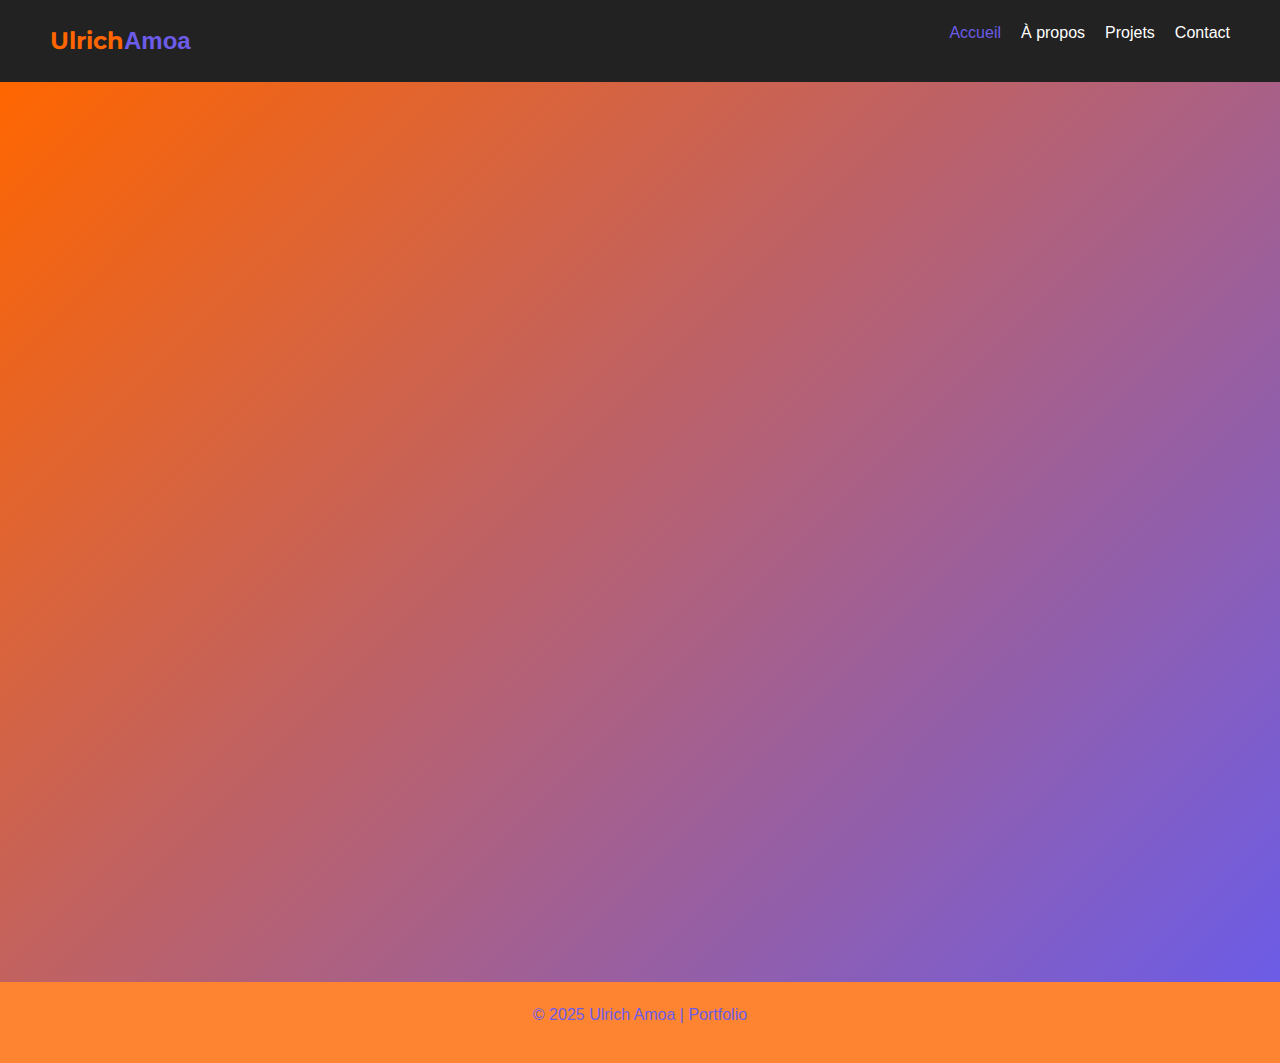
<file: index.html>
<!DOCTYPE html>
<html lang="fr">
<head>
    <link href="https://fonts.googleapis.com/css2?family=Montserrat:wght@400;600&family=Poppins:wght@300;400;500;700&display=swap" rel="stylesheet">
  <link href="https://cdn.jsdelivr.net/npm/bootstrap@5.3.3/dist/css/bootstrap.min.css" rel="stylesheet">
  <meta charset="UTF-8">
  <meta name="viewport" content="width=device-width, initial-scale=1.0">
  <title>Portfolio - Ulrich Amoa</title>
  <link rel="stylesheet" href="css/index.css">
  <script defer src="js/index.js"></script>
</head>
<body>
  <!-- ===== HEADER ===== -->
  <header class="header">
    <div class="logo">Ulrich<span>Amoa</span></div>

    <!-- Bouton menu hamburger -->
    <div class="menu-toggle" id="menu-toggle">&#9776;</div>

    <nav id="nav-menu">
      <ul>
        <li><a href="index.html" class="active">Accueil</a></li>
        <li><a href="about.html">À propos</a></li>
        <li><a href="project.html">Projets</a></li>
        <li><a href="contact.html">Contact</a></li>
      </ul>
    </nav>
  </header>

  <!-- ===== HERO SECTION CARTE ===== -->
  <section class="hero-section">
    <div class="hero-card">
      <img src="image/img.png" alt="Ulrich Amoa" class="profile-pic">
      <h1>Bienvenue sur mon Portfolio</h1>
      <h2>Moi c’est <span>Ulrich Amoa</span></h2>
      <p>Développeur web passionné, en quête de perfection et d’innovation dans le numérique.</p>
      <a href="project.html" class="btn">Projet d'étude</a>
       <a href="about.html" class="btn">A propos de moi</a>
    </div>
  </section>

  <!-- ===== FOOTER ===== -->
  <footer>
    <p>&copy; 2025 Ulrich Amoa | Portfolio</p>
  </footer>
</body>
</html>
</file>
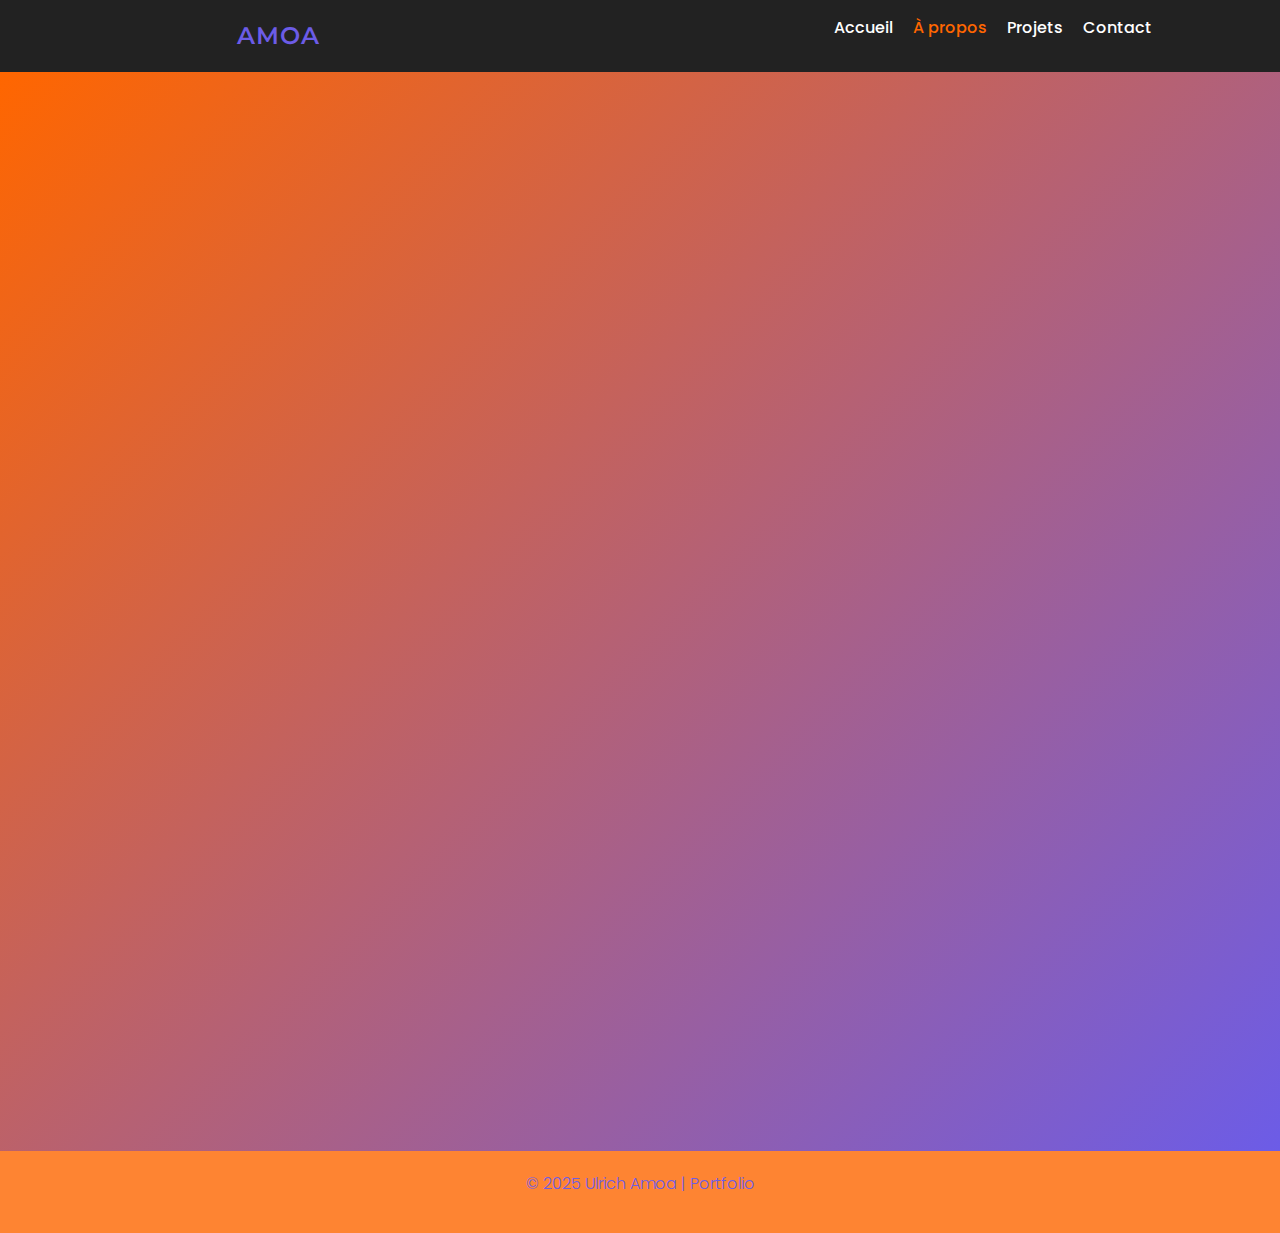
<file: about.html>
<!DOCTYPE html>
<html lang="fr">
<head>
  <link href="https://fonts.googleapis.com/css2?family=Montserrat:wght@400;600&family=Poppins:wght@300;400;500;700&display=swap" rel="stylesheet">
  <link href="https://cdn.jsdelivr.net/npm/bootstrap@5.3.3/dist/css/bootstrap.min.css" rel="stylesheet">
  <meta charset="UTF-8">
  <meta name="viewport" content="width=device-width, initial-scale=1.0">
  <title>À propos - Ulrich Amoa</title>
  <link rel="stylesheet" href="css/about.css">
  <script defer src="js/about.js"></script>
</head>
<body>
  <!-- ======= HEADER ======= -->
  <header class="header">
    <div class="logo">ULRICH <span>AMOA</span></div>

    <nav>
      <ul class="nav-links">
        <li><a href="index.html">Accueil</a></li>
        <li><a href="about.html" class="active">À propos</a></li>
        <li><a href="project.html">Projets</a></li>
        <li><a href="contact.html">Contact</a></li>
      </ul>
      <!-- Bouton menu burger -->
      <div class="menu-toggle">&#9776;</div>
    </nav>
  </header>

  <!-- ======= CONTENU ======= -->
  <section class="about-section">
    <div class="about-card">
      <img src="image/img.png" alt="Photo de Ulrich" class="profile-pic">

  <h1>À propos de moi</h1>
  <p>
    Je m’appelle <strong>Ulrich Amoa</strong>, né le 21 octobre 1998 à Anékro (Côte d’Ivoire).  
    Actuellement basé à Abidjan, je suis titulaire d’un <strong>BTS en Développement Web</strong>, 
    spécialité dans la création de sites web.
  </p>

  <p>
    Au cours de mon parcours, j’ai pu réaliser un <strong>stage en développement d’applications web</strong>, 
    où j’ai renforcé mes compétences techniques et ma capacité à travailler sur des projets concrets.  
    Mes connaissances couvrent les technologies suivantes :  
  </p>
  <div class="skills">

  <div class="skill">
    <p>HTML & CSS</p>
    <div class="progress-bar">
      <div class="progress htmlcss">55%</div>
    </div>
  </div>

  <div class="skill">
    <p>JavaScript</p>
    <div class="progress-bar">
      <div class="progress javascript">32%</div>
    </div>
  </div>

  <div class="skill">
    <p>PHP & SQL</p>
    <div class="progress-bar">
      <div class="progress phpsql">25%</div>
    </div>
  </div>
</div>


  <p>
    Mon objectif est de poursuivre mes études en France à travers le programme 
    <strong>Campus France</strong>, afin d’évoluer vers un <strong>Bac+5 en Informatique</strong> 
    et de devenir <strong>Développeur Web Full-Stack</strong>.  
  </p>

  <p>
    Je suis motivé par l’innovation et passionné par le numérique.  
    Mon ambition est de contribuer à la conception de solutions technologiques 
    utiles et accessibles, tout en m’intégrant dans un environnement international 
    stimulant.
  </p>
    </div>
  </section>
<script src="https://cdn.jsdelivr.net/npm/bootstrap@5.3.3/dist/js/bootstrap.bundle.min.js"></script>

<!-- ===== FOOTER ===== -->
  <footer>
    <p>&copy; 2025 Ulrich Amoa | Portfolio</p>
  </footer>
</body>
</html>
</file>
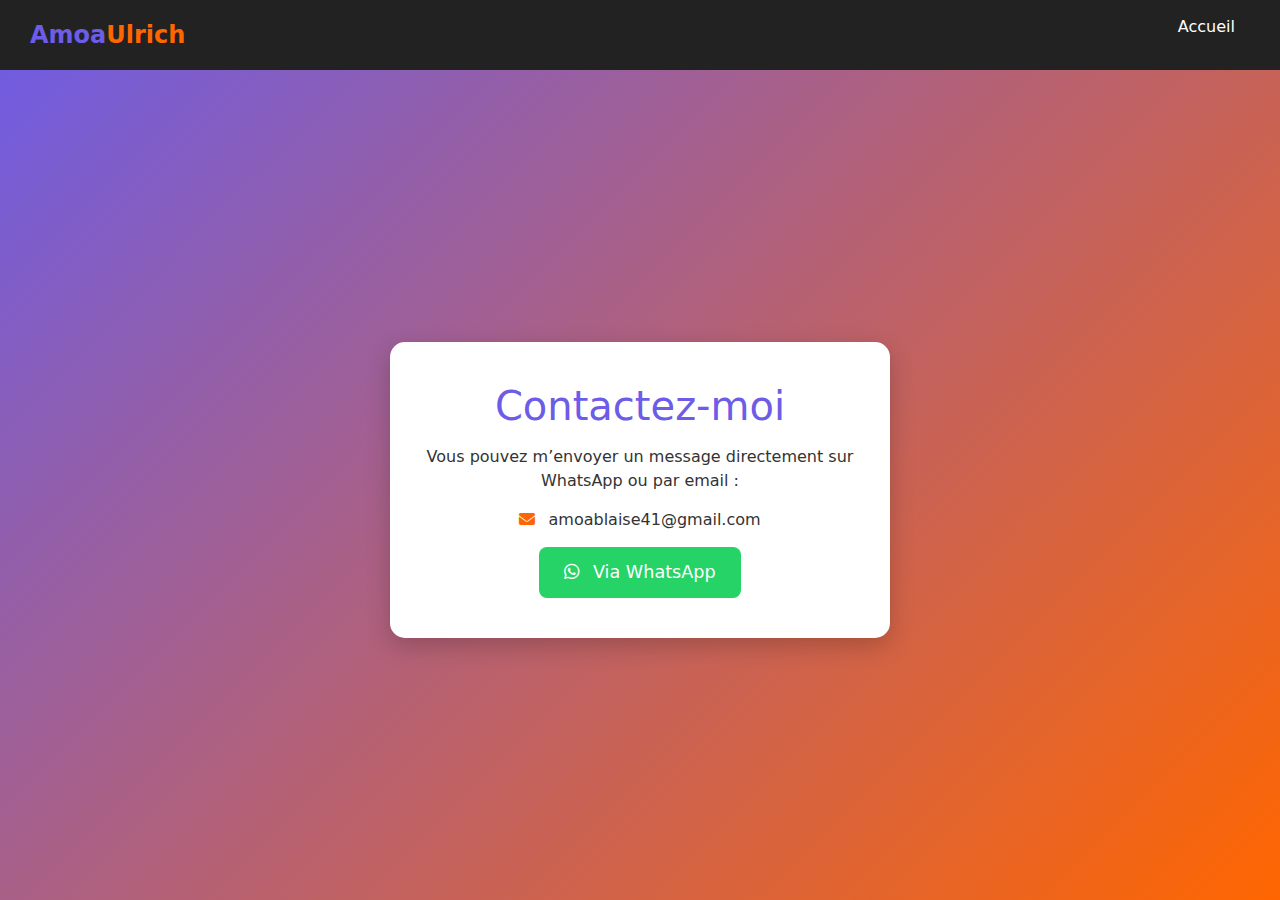
<file: contact.html>
<!DOCTYPE html>
<html lang="fr">
<head>
  <meta charset="UTF-8">
  <meta name="viewport" content="width=device-width, initial-scale=1.0">
  <title>Contact - Ulrich Amoa</title>
  <link rel="stylesheet" href="css/contact.css">
  <link href="https://cdn.jsdelivr.net/npm/bootstrap@5.3.3/dist/css/bootstrap.min.css" rel="stylesheet">
  <link rel="stylesheet" href="https://cdnjs.cloudflare.com/ajax/libs/font-awesome/6.5.0/css/all.min.css">
</head>
<body>

  <!-- ===== HEADER ===== -->
  <header class="header">
    <div class="logo">Amoa<span>Ulrich</span></div>
    <nav class="nav">
      <ul class="nav-links">
        <li><a href="index.html">Accueil</a></li>
      </ul>
      <div class="burger">
        <i class="fas fa-bars"></i>
      </div>
    </nav>
  </header>

  <!-- ===== CONTACT SECTION ===== -->
  <section class="contact-section">
    <div class="contact-card">
      <h1>Contactez-moi</h1>
      <p>Vous pouvez m’envoyer un message directement sur WhatsApp ou par email :</p>

      <p class="email-text">
        <i class="fas fa-envelope"></i> amoablaise41@gmail.com
      </p>

      <!-- Lien WhatsApp -->
      <a href="https://wa.me/2250507678290?text=Bonjour%20Ulrich,%20je%20viens%20de%20votre%20portfolio" 
         target="_blank" class="whatsapp-btn">
         <i class="fab fa-whatsapp"></i> Via WhatsApp</a>
    </div>
  </section>

  <script src="js/contact.js"></script>
</body>
</html>
</file>
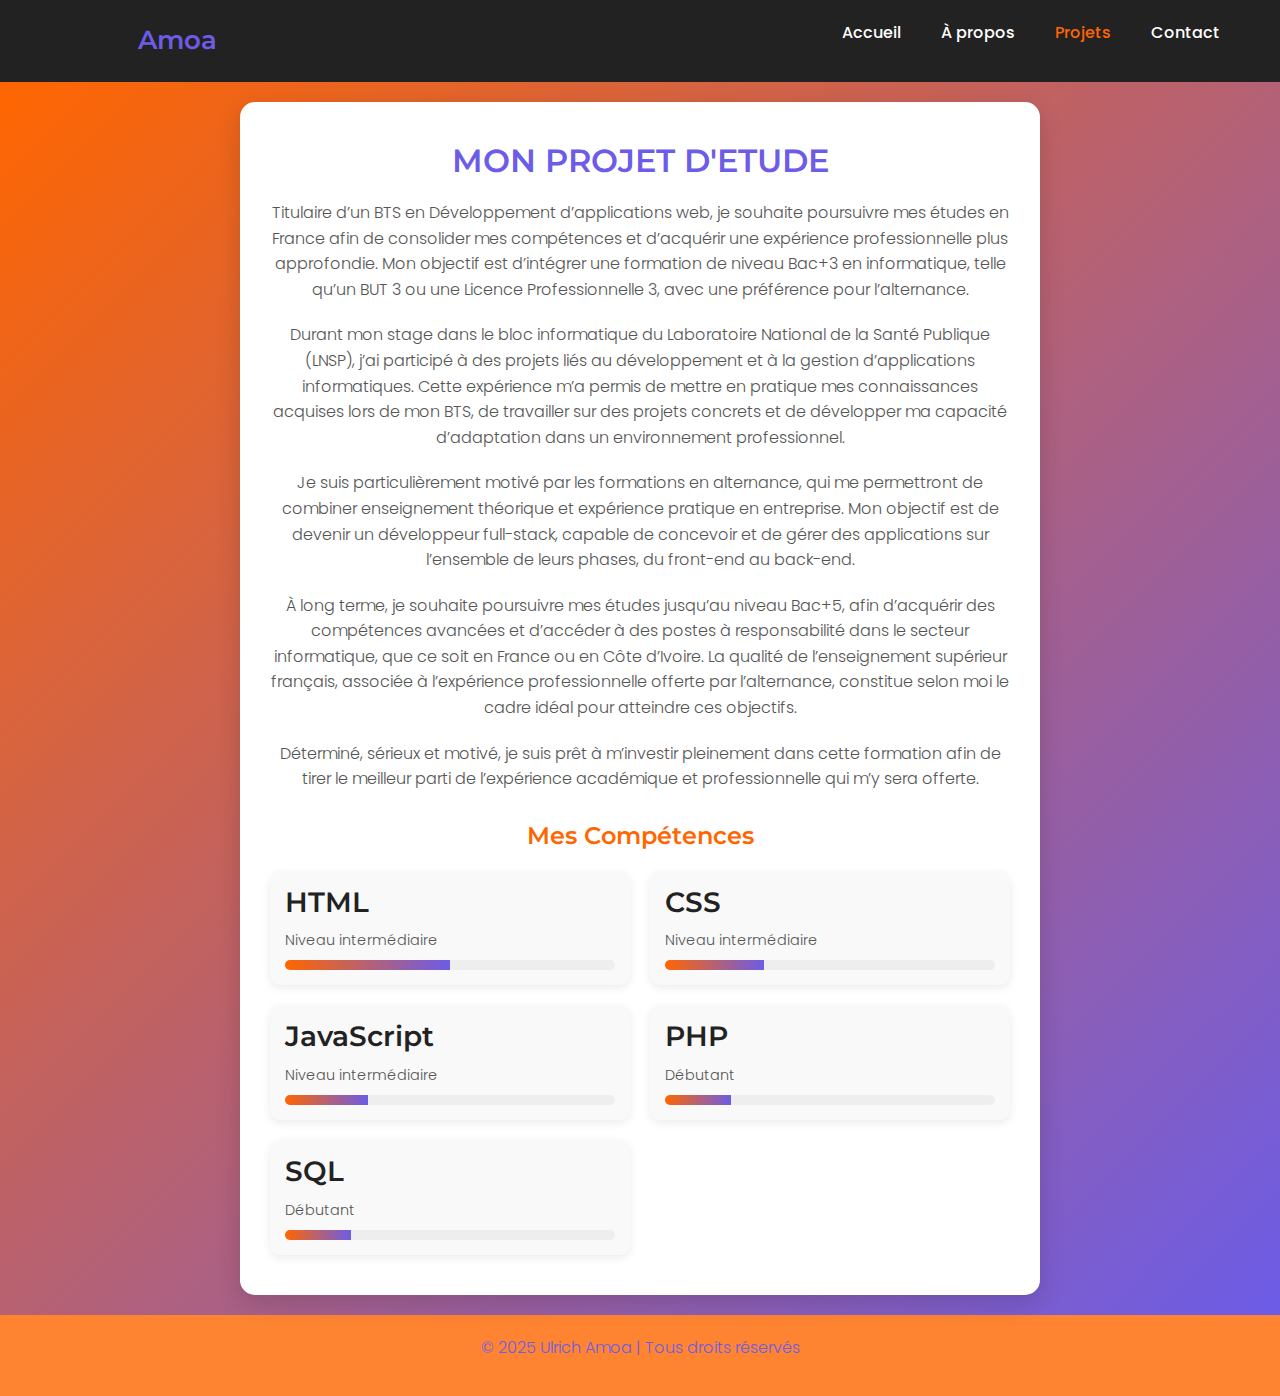
<file: project.html>
<!DOCTYPE html>
<html lang="fr">
<head>
   <link href="https://fonts.googleapis.com/css2?family=Montserrat:wght@400;600&family=Poppins:wght@300;400;500;700&display=swap" rel="stylesheet">
  <link href="https://cdn.jsdelivr.net/npm/bootstrap@5.3.3/dist/css/bootstrap.min.css" rel="stylesheet">
  <meta charset="UTF-8">
  <meta name="viewport" content="width=device-width, initial-scale=1.0">
  <title>Mon Projet d'Étude - Ulrich Amoa</title>
  <link rel="stylesheet" href="css/project.css">
  <script defer src="js/project.js"></script>
</head>
<body>
  <!-- ===== HEADER ===== -->
  <header class="header">
    <div class="logo">Ulrich <span>Amoa</span></div>
    <nav>
      <ul class="nav-links">
        <li><a href="index.html">Accueil</a></li>
        <li><a href="about.html">À propos</a></li>
        <li><a href="project.html" class="active">Projets</a></li>
        <li><a href="contact.html">Contact</a></li>
      </ul>
      <div class="menu-toggle">&#9776;</div>
    </nav>
  </header>

  <!-- ===== SECTION PROJET EN CARTE ===== -->
  <section class="project-section">
    <div class="project-card">
      <h1>MON PROJET D'ETUDE</h1>
      <div class="mes-para">
      <p>
        Titulaire d’un BTS en Développement d’applications web, je souhaite poursuivre mes études en France afin de consolider mes compétences et d’acquérir une expérience professionnelle plus approfondie. 
       Mon objectif est d’intégrer une formation de niveau Bac+3 en informatique, telle qu’un BUT 3 ou une Licence Professionnelle 3, avec une préférence pour l’alternance.
      </p>
      <p>
        Durant mon stage dans le bloc informatique du Laboratoire National de la Santé Publique (LNSP), j’ai participé à des projets liés au développement et à la gestion d’applications informatiques. 
        Cette expérience m’a permis de mettre en pratique mes connaissances acquises lors de mon BTS, de travailler sur des projets concrets et de développer ma capacité d’adaptation dans un environnement professionnel.
      </p>
      <p>
          Je suis particulièrement motivé par les formations en alternance, qui me permettront de combiner enseignement théorique et expérience pratique en entreprise. 
        Mon objectif est de devenir un développeur full-stack, capable de concevoir et de gérer des applications sur l’ensemble de leurs phases, du front-end au back-end.
      </p>
      <p>
        À long terme, je souhaite poursuivre mes études jusqu’au niveau Bac+5, afin d’acquérir des compétences avancées et d’accéder à des postes à responsabilité dans le secteur informatique, que ce soit en France ou en Côte d’Ivoire. 
        La qualité de l’enseignement supérieur français, associée à l’expérience professionnelle offerte par l’alternance, constitue selon moi le cadre idéal pour atteindre ces objectifs.
      </p>
      <p>
        Déterminé, sérieux et motivé, je suis prêt à m’investir pleinement dans cette formation afin de tirer le meilleur parti de l’expérience académique et professionnelle qui m’y sera offerte.
      </p>
      </div>
      <h2>Mes Compétences</h2>
      <div class="skills">
        <div class="skill-card">
          <h3>HTML</h3>
          <p>Niveau intermédiaire</p>
          <div class="progress-bar"><span style="width:50%"></span></div>
        </div>
        <div class="skill-card">
          <h3>CSS</h3>
          <p>Niveau intermédiaire</p>
          <div class="progress-bar"><span style="width:30%"></span></div>
        </div>
        <div class="skill-card">
          <h3>JavaScript</h3>
          <p>Niveau intermédiaire</p>
          <div class="progress-bar"><span style="width:25%"></span></div>
        </div>
        <div class="skill-card">
          <h3>PHP</h3>
          <p>Débutant</p>
          <div class="progress-bar"><span style="width:20%"></span></div>
        </div>
        <div class="skill-card">
          <h3>SQL</h3>
          <p>Débutant</p>
          <div class="progress-bar"><span style="width:20%"></span></div>
        </div>
      </div>
    </div>
  </section>

  <!-- ===== FOOTER ===== -->
  <footer class="footer">
    <p>&copy; 2025 Ulrich Amoa | Tous droits réservés</p>
  </footer>
</body>
</html>
</file>
<file: css/about.css>
/* ===== HEADER ===== */
.header {
  display: flex;
  justify-content: space-between;
  align-items: center;
  padding: 15px 10%;
  background: #222;
  color: #fff;
  position: sticky;
  top: 0;
  z-index: 1000;
}

.logo {
  font-size: 1.5rem;
  font-weight: bold;
  letter-spacing: 1px;
  color: #ff6600;
}
header .logo span { 
  color: #6c5ce7; 
}

.nav-links {
  display: flex;
  gap: 20px;
  list-style: none;
}

.nav-links li a {
  text-decoration: none;
  color: #fff;
  font-weight: 500;
  transition: color 0.3s;
}

.nav-links li a:hover,
.nav-links li a.active {
  color: #ff6600;
}

/* ===== MENU BURGER ===== */
.menu-toggle {
  display: none;
  font-size: 1.8rem;
  cursor: pointer;
  color: #fff;
}

/* ===== IMAGE DE PROFIL ===== */
.profile-pic {
  width: 180px;         
  height: 180px;
  border-radius: 50%;   /* cercle parfait */
  object-fit: cover;    /* pas de déformation */
  border: 4px solid #ff6600;
  margin: 20px auto;    /* centrer l'image */
  display: block;       /* bloque pour bien centrer */
}

/* ===== RESPONSIVE ===== */
@media (max-width: 992px) {
  .nav-links {
    position: absolute;
    top: 70px;
    right: 0;
    background: rgba(0, 0, 0, 0.6);
    backdrop-filter: blur(5px);
    width: 150px;
    display: none;
    flex-direction: column;
    padding: 10px;
    margin: 2px 0 0 0;
    border-radius: 5px;
    transition: all 0.3s ease-in-out;
  }

  .nav-links.active {
    display: flex;
  }

  /* === ici on affiche le burger sur petit écran === */
  .menu-toggle {
    display: block;
  }

  /* Image centrée au-dessus du texte */
  .profile-pic {
    float: none;
    display: block;
    margin: 20px auto;
    shape-outside: none;
    clip-path: none;
  }

  .about-text {
    text-align: center;
  }
}

/* ===== FOOTER ===== */
footer {
  background: rgba(255, 102, 0, 0.8);
  color: #6c5ce7;
  font-weight: bold;
  text-align: center;
  padding: 20px 10px;
}

/* ===== SECTION ABOUT ===== */
.about-section {
  display: flex;
  justify-content: center;
  align-items: center;
  padding: 60px 20px;
  min-height: 100vh;
  background: linear-gradient(135deg, #ff6600, #6c5ce7); /* dégradé orange → violet */
}

/* Carte avec animation */
.about-card {
  max-width: 650px;
  background: #fff;
  border-radius: 15px;
  box-shadow: 0 8px 25px rgba(0,0,0,0.15);
  text-align: center;
  padding: 40px 30px;
  transform: translateY(30px);
  opacity: 0;
  animation: fadeInUp 1s ease forwards;
  transition: transform 0.3s ease, box-shadow 0.3s ease;
}

/* Animation au survol */
.about-card:hover {
  transform: translateY(-10px) scale(1.02);
  box-shadow: 0 12px 30px rgba(0,0,0,0.2);
}

/* Animation au chargement */
@keyframes fadeInUp {
  to {
    transform: translateY(0);
    opacity: 1;
  }
}

/* Image */
.about-card .profile-pic {
  width: 160px;
  height: 160px;
  border-radius: 50%;
  object-fit: cover;
  border: 5px solid #ff6600;
  margin: 0 auto 20px auto;
  display: block;
  transition: transform 0.3s ease, border-color 0.3s ease;
}

.about-card .profile-pic:hover {
  transform: scale(1.05);
  border-color: #6c5ce7;
}

/* Titre et texte */
.about-card h1 {
  font-size: 2rem;
  margin-bottom: 20px;
  color: #222;
}

.about-card p {
  color: #555;
  line-height: 1.7;
  margin-bottom: 15px;
}

/* ==== frise de comptences==== */
.skills {
  margin-top: 20px;
}

.skill {
  margin-bottom: 15px;
}

.skill p {
  margin: 0 0 5px;
  font-weight: bold;
  color: #333;
}

.progress-bar {
  width: 100%;
  background: #f0f0f0;
  border-radius: 20px;
  overflow: hidden;
  height: 18px;
  box-shadow: inset 0 2px 5px rgba(0,0,0,0.1);
}

.progress {
  height: 100%;
  line-height: 18px;
  text-align: right;
  padding-right: 8px;
  font-size: 12px;
  color: #fff;
  border-radius: 20px;
  transition: width 1.5s ease-in-out;
}

.progress.htmlcss {
  background: linear-gradient(90deg, #e44d26, #2a37e6);
  width: 55%;
}

.progress.javascript {
  background: linear-gradient(90deg, #e8276a, #be25ed);
  color: #ffffff;
  width: 32%;
}

.progress.phpsql {
  background: linear-gradient(90deg, #474A8A, #e95127);
  width: 25%;
}
/* Police principale du site */
body {
  font-family: 'Poppins', sans-serif;
  color: #333;
  line-height: 1.6;
  background: #fafafa;
}

/* Titres en Montserrat pour bien ressortir */
h1, h2, h3, .logo {
  font-family: 'Montserrat', sans-serif;
  font-weight: 600;
  color: #222;
}

/* Texte léger */
p, li {
  font-weight: 300;
}

.cv-section {
  margin-top: 30px;
  text-align: center;
}

.cv-section h2 {
  margin-bottom: 15px;
  font-weight: 600;
}

.cv-image {
  width: 250px; /* Taille miniature */
  border-radius: 8px;
  box-shadow: 0px 4px 8px rgba(0,0,0,0.2);
  transition: transform 0.3s ease;
  cursor: pointer;
}

.cv-image:hover {
  transform: scale(1.05);
}

.cv-buttons {
  margin-top: 15px;
}

.cv-buttons .btn {
  padding: 10px 20px;
  font-weight: 500;
  border-radius: 6px;
}
</file>
<file: css/index.css>
/* RESET */
* { 
  margin: 0; 
  padding: 0; 
  box-sizing: border-box; 
  font-family: 'Segoe UI', sans-serif; 
}

/* HEADER */
header {
  display: flex; 
  justify-content: space-between; 
  align-items: center;
  padding: 20px 50px; 
  background: #222; 
  color: white; 
  position: sticky; 
  top: 0;
  z-index: 1000;
}
header .logo { 
  font-size: 24px; 
  font-weight: bold;
  color:#ff6600;
}
header .logo span { 
  color: #6c5ce7; 
}
/*===mes-para===*/
.mes-para {
  margin: 0 15px;
  text-align: justify;
}
/* NAV */
nav {
  display: flex; /* affiché par défaut sur grand écran */
}
nav ul { 
  display: flex; 
  list-style: none; 
}
nav ul li { 
  margin-left: 20px; 
}
nav ul li a {
  text-decoration: none; 
  color: white; 
  font-weight: 500; 
  transition: 0.3s;
}
nav ul li a:hover, .active { 
  color: #6c5ce7; 
}

/* Bouton hamburger */
.menu-toggle {
  display: none;
  font-size: 28px;
  cursor: pointer;
}

/* ===== SECTION HERO ===== */
.hero-section {
  display: flex;
  justify-content: center;
  align-items: center;
  min-height: 100vh;
  background: linear-gradient(135deg, #ff6600, #6c5ce7);
  padding: 20px;
}

/* Carte centrale */
.hero-card {
  max-width: 650px;
  background: #fff;
  border-radius: 15px;
  box-shadow: 0 8px 25px rgba(0,0,0,0.15);
  text-align: center;
  padding: 40px 30px;
  transform: translateY(30px);
  opacity: 0;
  animation: fadeInUp 1s ease forwards;
  transition: transform 0.3s ease, box-shadow 0.3s ease;
}

/* Animation au survol */
.hero-card:hover {
  transform: translateY(-10px) scale(1.02);
  box-shadow: 0 12px 30px rgba(0,0,0,0.2);
}

/* Animation d’apparition */
@keyframes fadeInUp {
  to {
    transform: translateY(0);
    opacity: 1;
  }
}

/* Image */
.hero-card .profile-pic {
  width: 160px;
  height: 160px;
  border-radius: 50%;
  object-fit: cover;
  border: 5px solid #ff6600;
  margin: 0 auto 20px auto;
  display: block;
  transition: transform 0.3s ease, border-color 0.3s ease;
}

.hero-card .profile-pic:hover {
  transform: scale(1.05);
  border-color: #6c5ce7;
}

/* Titres et texte */
.hero-card h1 {
  font-size: 2rem;
  margin-bottom: 15px;
  color: #222;
}

.hero-card h2 {
  font-size: 1.5rem;
  margin-bottom: 20px;
  color: #555;
}

.hero-card p {
  color: #555;
  line-height: 1.6;
  margin-bottom: 25px;
}

/* Bouton */
.hero-card .btn {
  display: inline-block;
  padding: 10px 25px;
  margin: 8px;
  border-radius: 25px;
  background: #ff6600;
  color: #fff;
  text-decoration: none;
  font-weight: bold;
  transition: background 0.3s ease, transform 0.3s ease;
}

.hero-card .btn:hover {
  background: #6c5ce7;
  transform: scale(1.05);
}


/* FOOTER */
footer {
  background: rgba(255, 102, 0, 0.8); /* orange transparent */
  color: #6c5ce7; /* violet pour le texte */
  font-weight: bold; /* texte en gras */
  text-align: center; /* centrer le contenu */
  padding: 20px 10px;
  
}

/* ================== RESPONSIVE ================== */
@media(max-width: 992px) {
  /* Cacher le menu et montrer burger */
  nav {
    position: absolute;
    top: 70px;
    right: 0;
    background: rgba(0, 0, 0, 0.6); /* noir avec 60% d'opacité */
  backdrop-filter: blur(5px);      /* flou en arrière-plan (optionnel) */
    width: 150px;
    display: none; /* caché par défaut */
    flex-direction: column;
    padding: 10px;
	 margin:12px 0px 0px 0px;
    transition: all 0.3s ease-in-out; /* effet fluide */
  }
  nav ul { 
    flex-direction: column; 
  }
  nav ul li { 
    margin: 15px 0; 
  }
  
  .menu-toggle { 
    display: block; 
  }

  .hero { 
    flex-direction: column; 
    text-align: center; 
  }
  .hero-text { 
    max-width: 100%; 
    margin-bottom: 30px; 
  }
}
/* Police principale du site */
body {
  font-family: 'Poppins', sans-serif;
  color: #333;
  line-height: 1.6;
  background: #fafafa;
}

/* Titres en Montserrat pour bien ressortir */
h1, h2, h3, .logo{
  font-family: 'Montserrat', sans-serif;
  font-weight: 600;
  color: #222;
}

/* Texte léger */
p, li {
  font-weight: 300;
}

/* Quand l’écran est petit, on empile les boutons */
@media (max-width: 600px) {
  .hero-card .btn {
    display: block;      /* les boutons prennent toute la largeur */
    width: 100%;         /* bouton plein écran */
    margin: 10px 0;      /* espace vertical */
  }
}
</file>
<file: css/contact.css>
/* ===== RESET ===== */
* {
  margin: 0;
  padding: 0;
  box-sizing: border-box;
}

/* ===== HEADER ===== */
.header {
  width: 100%;
  background: #222;
  display: flex;
  justify-content: space-between;
  align-items: center;
  padding: 15px 30px;
  color: #fff;
  position: fixed;
  top: 0;
  left: 0;
  z-index: 100;
}

.logo {
  font-size: 1.5rem;
  font-weight: bold;
  color: #6c5ce7;
}
.logo span {
  color: #ff6600;
}

.nav-links {
  display: flex;
  list-style: none;
}

.nav-links li a {
  color: #fff;
  text-decoration: none;
  padding: 10px 15px;
  transition: background 0.3s;
}

.nav-links li a:hover {
  background: rgba(255,255,255,0.2);
  border-radius: 5px;
}

.burger {
  display: none;
  font-size: 1.5rem;
  cursor: pointer;
}

/* Responsive nav */
@media (max-width: 768px) {
  .nav-links {
    display: none;
    flex-direction: column;
    background: #6c5ce7;
    position: absolute;
    top: 60px;
    right: 0;
    width: 200px;
  }

  .nav-links.active {
    display: flex;
  }

  .burger {
    display: block;
  }
}

/* ===== CONTACT SECTION ===== */
body {
  font-family: Arial, sans-serif;
  background: linear-gradient(135deg, #6c5ce7, #ff6600);
  padding-top: 80px; /* espace pour header */
}

.contact-section {
  display: flex;
  justify-content: center;
  align-items: center;
  min-height: calc(100vh - 80px);
}

.contact-card {
  background: #fff;
  padding: 40px 30px;
  border-radius: 15px;
  width: 100%;
  max-width: 500px;
  text-align: center;
  box-shadow: 0 8px 25px rgba(0,0,0,0.2);
}

.contact-card h1 {
  color: #6c5ce7;
  margin-bottom: 15px;
}

.contact-card p {
  margin-bottom: 15px;
  font-size: 1rem;
  color: #333;
}

.email-text {
  font-size: 1.1rem;
  margin-bottom: 20px;
  color: #444;
}

.email-text i {
  margin-right: 8px;
  color: #ff6600;
}

/* WhatsApp bouton stylé */
.whatsapp-btn {
  display: inline-block;
  background: #25D366;
  color: #fff;
  font-size: 1.1rem;
  padding: 12px 25px;
  border-radius: 8px;
  text-decoration: none;
  transition: background 0.3s;
}

.whatsapp-btn i {
  margin-right: 8px;
}

.whatsapp-btn:hover {
  background: #128C7E;
}
</file>
<file: css/project.css>
/* ===== RESET ===== */
* {
  margin: 0;
  padding: 0;
  box-sizing: border-box;
}

/* ===== BODY ===== */
body {
  font-family: Arial, sans-serif;
  line-height: 1.6;
  background: #f5f5f5;
  color: #222;
}

/* ===== HEADER ===== */
.header {
  display: flex;
  justify-content: space-between;
  align-items: center;
  padding: 20px 50px;
  background: #222;
  color: #fff;
  position: sticky;
  top: 0;
  z-index: 1000;
}

.logo {
  font-size: 1.6rem;
  font-weight: bold;
  color: #ff6600;
}

header .logo span { 
  color: #6c5ce7; 
}

/* ===== NAV ===== */
.nav-links {
  display: flex;
  gap: 20px;
  list-style: none;
}

.nav-links li a {
  text-decoration: none;
  color: #fff;
  font-weight: 500;
  padding: 10px;
  transition: color 0.3s;
}

.nav-links li a:hover,
.nav-links li a.active {
  color: #ff6600;
}

/* ===== MENU BURGER ===== */
.menu-toggle {
  display: none;
  font-size: 1.8rem;
  cursor: pointer;
  color: #fff;
}

/* ===== RESPONSIVE ===== */
@media (max-width: 992px) {
  .nav-links {
    position: absolute;
    top: 70px;
    right: 0;
    background: rgba(0, 0, 0, 0.6);
    backdrop-filter: blur(5px);
    width: 140px;
    display: none;
    flex-direction: column;
    padding: 10px;
    border-radius: 5px;
  }
  .nav-links.active {
    display: flex;
  }
  .menu-toggle {
    display: block;
  }
}

/* ===== SECTION PROJET ===== */
.project-section {
  display: flex;
  justify-content: center;
  align-items: center;
  min-height: 100vh;
  background: linear-gradient(135deg, #ff6600, #6c5ce7);
  padding: 20px;
}

/* ===== CARTE ===== */
.project-card {
  background: #fff;
  max-width: 800px;
  width: 100%;
  border-radius: 15px;
  padding: 40px 30px;
  box-shadow: 0 8px 25px rgba(0,0,0,0.15);
  text-align: center;
  animation: fadeInUp 1s ease forwards;
}

.project-card:hover {
  transform: translateY(-5px);
  transition: transform 0.3s ease, box-shadow 0.3s ease;
}

/* TITRES */
.project-card h1 {
  font-size: 2rem;
  color: #6c5ce7;
  margin-bottom: 20px;
}

.project-card h2 {
  font-size: 1.5rem;
  color: #ff6600;
  margin: 30px 0 20px 0;
}

.project-card p {
  font-size: 1rem;
  line-height: 1.6;
  color: #555;
  margin-bottom: 20px;
}

/* ===== SKILLS ===== */
.skills {
  display: grid;
  grid-template-columns: repeat(auto-fit, minmax(250px, 1fr));
  gap: 20px;
}

.skill-card {
  text-align: left;
  background: #f9f9f9;
  padding: 15px;
  border-radius: 10px;
  box-shadow: 0 3px 10px rgba(0,0,0,0.08);
}

.skill-card h3 {
  margin-bottom: 10px;
  color: #222;
}

.skill-card p {
  font-size: 0.9rem;
  margin-bottom: 8px;
  color: #555;
}

.progress-bar {
  width: 100%;
  height: 10px;
  background: #eee;
  border-radius: 5px;
  overflow: hidden;
}

.progress-bar span {
  display: block;
  height: 100%;
  background: linear-gradient(90deg, #ff6600, #6c5ce7);
  width: 0;
  transition: width 1.2s ease-out;
}

/* ===== FOOTER ===== */
.footer {
  background: rgba(255, 102, 0, 0.8);
  color: #6c5ce7;
  font-weight: bold;
  text-align: center;
  padding: 20px 10px;
}

/* ===== ANIMATION ===== */
@keyframes fadeInUp {
  from { opacity: 0; transform: translateY(30px); }
  to { opacity: 1; transform: translateY(0); }
}
/* Police principale du site */
body {
  font-family: 'Poppins', sans-serif;
  color: #333;
  line-height: 1.6;
  background: #fafafa;
}

/* Titres en Montserrat pour bien ressortir */
h1, h2, h3, .logo {
  font-family: 'Montserrat', sans-serif;
  font-weight: 600;
  color: #222;
}

/* Texte léger */
p, li {
  font-weight: 300;
}
</file>
